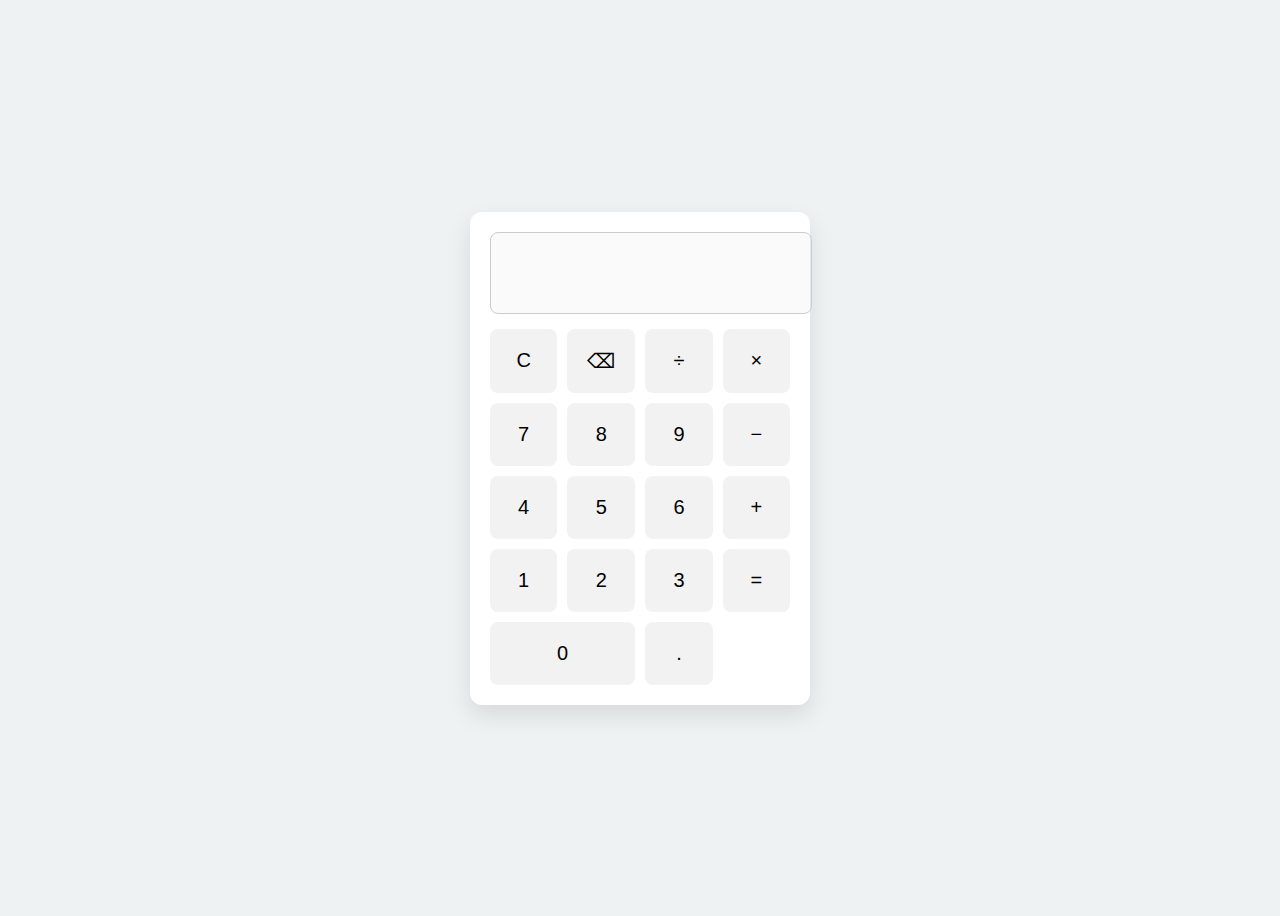
<file: Calculator/index.html>
<!DOCTYPE html>
<html lang="en">
<head>
  <meta charset="UTF-8">
  <title>Simple Calculator</title>
  <link rel="stylesheet" href="style.css">
</head>
<body>

  <div class="calculator">
    <input type="text" id="display" disabled>
    <div class="buttons">
      <button onclick="clearDisplay()">C</button>
      <button onclick="deleteLast()">⌫</button>
      <button onclick="appendValue('/')">÷</button>
      <button onclick="appendValue('*')">×</button>

      <button onclick="appendValue('7')">7</button>
      <button onclick="appendValue('8')">8</button>
      <button onclick="appendValue('9')">9</button>
      <button onclick="appendValue('-')">−</button>

      <button onclick="appendValue('4')">4</button>
      <button onclick="appendValue('5')">5</button>
      <button onclick="appendValue('6')">6</button>
      <button onclick="appendValue('+')">+</button>

      <button onclick="appendValue('1')">1</button>
      <button onclick="appendValue('2')">2</button>
      <button onclick="appendValue('3')">3</button>
      <button onclick="calculateResult()">=</button>

      <button onclick="appendValue('0')" class="zero">0</button>
      <button onclick="appendValue('.')">.</button>
    </div>
  </div>

  <script src="script.js"></script>
</body>
</html>
</file>
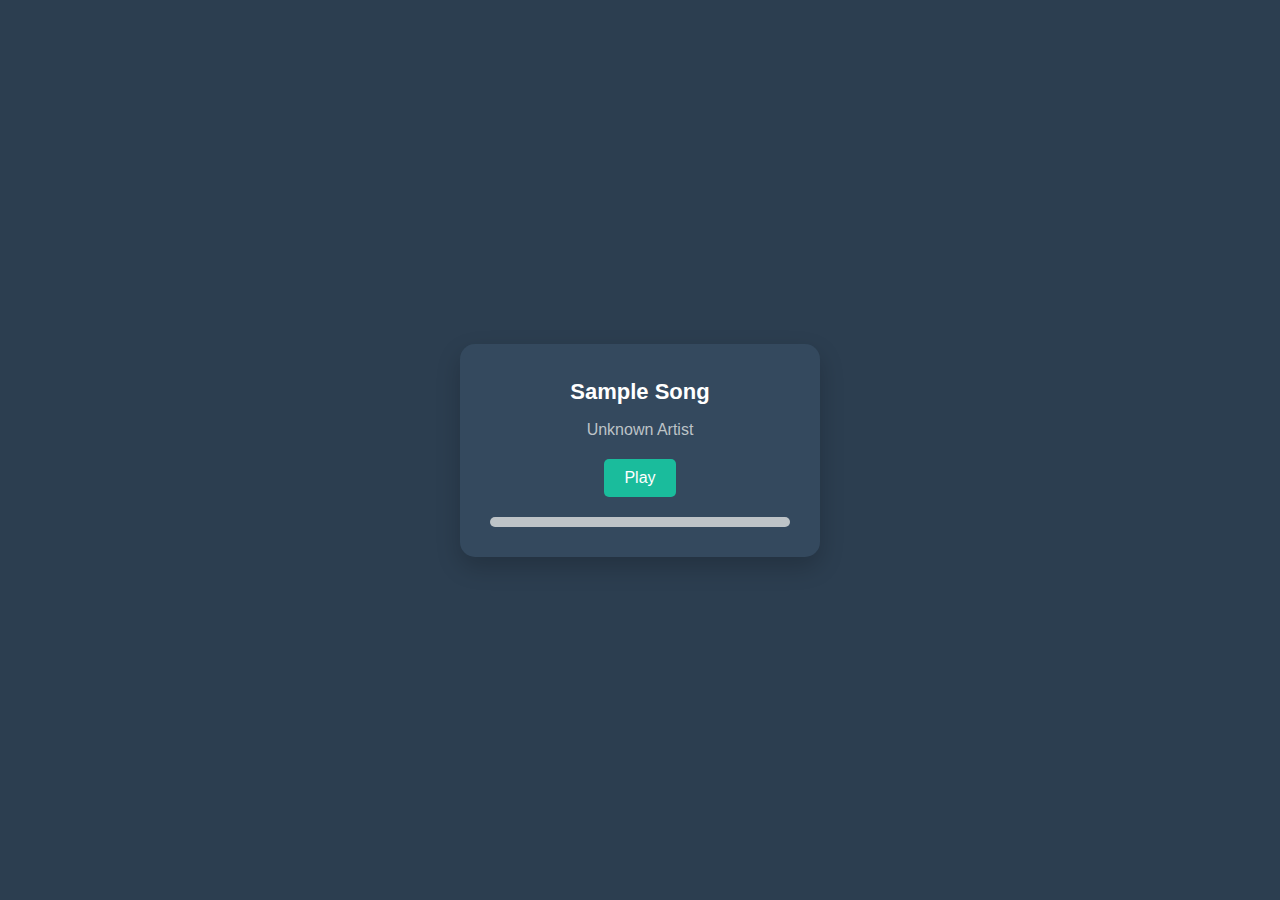
<file: musicPlayer/index.html>
<!DOCTYPE html>
<html lang="en">
<head>
  <meta charset="UTF-8">
  <title>Music Player</title>
  <link rel="stylesheet" href="style.css">
</head>
<body>

  <div class="player-container">
    <div class="music-info">
      <h2 id="title">Sample Song</h2>
      <p id="artist">Unknown Artist</p>
    </div>
    
    <audio id="audio" src="https://www.soundhelix.com/examples/mp3/SoundHelix-Song-1.mp3"></audio>
    
    <div class="controls">
      <button id="play" class="btn">Play</button>
    </div>

    <div class="progress-container" id="progress-container">
      <div class="progress" id="progress"></div>
    </div>
  </div>

  <script src="script.js"></script>
</body>
</html>
</file>
<file: Calculator/style.css>
body {
    display: flex;
    justify-content: center;
    align-items: center;
    height: 100vh;
    background: #eef2f3;
    font-family: Arial, sans-serif;
  }
  
  .calculator {
    background: #fff;
    padding: 20px;
    border-radius: 12px;
    box-shadow: 0 10px 25px rgba(0, 0, 0, 0.1);
    width: 300px;
  }
  
  #display {
    width: 100%;
    height: 60px;
    font-size: 24px;
    text-align: right;
    padding: 10px;
    margin-bottom: 15px;
    border: 1px solid #ccc;
    border-radius: 8px;
  }
  
  .buttons {
    display: grid;
    grid-template-columns: repeat(4, 1fr);
    gap: 10px;
  }
  
  button {
    padding: 20px;
    font-size: 20px;
    border: none;
    border-radius: 8px;
    background: #f2f2f2;
    cursor: pointer;
    transition: background 0.2s;
  }
  
  button:hover {
    background: #ddd;
  }
  
  button.zero {
    grid-column: span 2;
  }
</file>
<file: musicPlayer/style.css>
body {
    display: flex;
    justify-content: center;
    align-items: center;
    height: 100vh;
    background: #2c3e50;
    font-family: 'Arial', sans-serif;
    color: white;
    margin: 0;
  }
  
  .player-container {
    background: #34495e;
    padding: 30px;
    border-radius: 15px;
    text-align: center;
    width: 300px;
    box-shadow: 0 10px 25px rgba(0,0,0,0.2);
  }
  
  .music-info {
    margin-bottom: 20px;
  }
  
  #title {
    font-size: 22px;
    margin: 5px 0;
  }
  
  #artist {
    font-size: 16px;
    color: #bdc3c7;
  }
  
  .controls .btn {
    padding: 10px 20px;
    font-size: 16px;
    background: #1abc9c;
    border: none;
    border-radius: 5px;
    color: white;
    cursor: pointer;
  }
  
  .controls .btn:hover {
    background: #16a085;
  }
  
  .progress-container {
    background: #bdc3c7;
    height: 10px;
    border-radius: 5px;
    margin-top: 20px;
    cursor: pointer;
    width: 100%;
  }
  
  .progress {
    background: #1abc9c;
    height: 100%;
    width: 0%;
    border-radius: 5px;
  }
</file>
